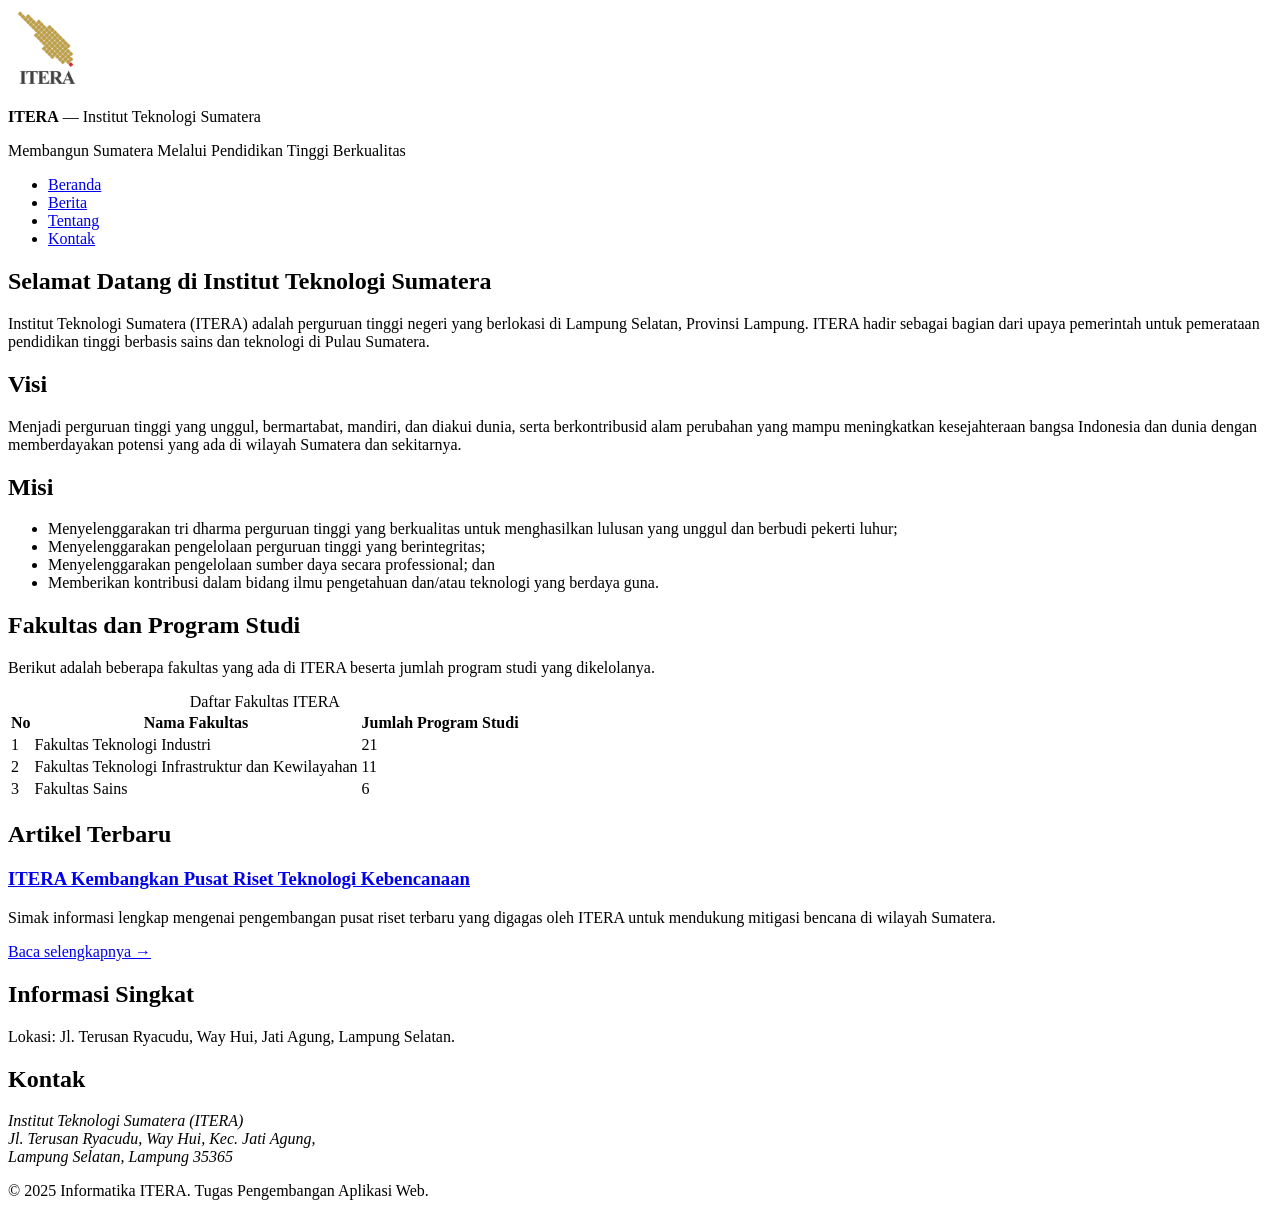
<file: index.html>
<!DOCTYPE html>
<html lang="id">
<head>
    <meta charset="UTF-8">
    <meta name="viewport" content="width=device-width, initial-scale=1.0">
    <title>ITERA - Institut Teknologi Sumatera</title>
</head>
<body>

    <header>
        <img src="images/logo-itera.png" alt="Logo Institut Teknologi Sumatera" width="80" height="80">
        <p>
            <strong>ITERA</strong> &mdash; Institut Teknologi Sumatera
        </p>
        <p>Membangun Sumatera Melalui Pendidikan Tinggi Berkualitas</p>
    </header>

    <nav>
        <ul>
            <li><a href="index.html">Beranda</a></li>
            <li><a href="berita.html">Berita</a></li>
            <li><a href="#tentang">Tentang</a></li>
            <li><a href="#kontak">Kontak</a></li>
        </ul>
    </nav>

    <main>

        <section id="tentang">
            <h1>Selamat Datang di Institut Teknologi Sumatera</h1>
            <p>
                Institut Teknologi Sumatera (ITERA) adalah perguruan tinggi negeri
                yang berlokasi di Lampung Selatan, Provinsi Lampung. 
                ITERA hadir sebagai bagian dari upaya pemerintah untuk pemerataan pendidikan tinggi berbasis sains dan teknologi di Pulau Sumatera.
            </p>

            <h2>Visi</h2>
            <p>
                Menjadi perguruan tinggi yang unggul, bermartabat, mandiri, dan diakui dunia, serta 
                berkontribusid alam perubahan yang mampu meningkatkan kesejahteraan bangsa Indonesia dan
                dunia dengan memberdayakan potensi yang ada di wilayah Sumatera dan sekitarnya.
            </p>

            <h2>Misi</h2>
            <ul>
                <li>Menyelenggarakan tri dharma perguruan tinggi yang berkualitas untuk menghasilkan lulusan yang unggul dan berbudi pekerti luhur;</li>
                <li>Menyelenggarakan pengelolaan perguruan tinggi yang berintegritas;</li>
                <li>Menyelenggarakan pengelolaan sumber daya secara professional; dan</li>
                <li>Memberikan kontribusi dalam bidang ilmu pengetahuan dan/atau teknologi yang berdaya guna.</li>
            </ul>
        </section>

        <section id="fakultas">
            <h2>Fakultas dan Program Studi</h2>
            <p>
                Berikut adalah beberapa fakultas yang ada di ITERA beserta jumlah
                program studi yang dikelolanya.
            </p>

            <table>
                <caption>Daftar Fakultas ITERA</caption>
                <thead>
                    <tr>
                        <th scope="col">No</th>
                        <th scope="col">Nama Fakultas</th>
                        <th scope="col">Jumlah Program Studi</th>
                    </tr>
                </thead>
                <tbody>
                    <tr>
                        <td>1</td>
                        <td>Fakultas Teknologi Industri</td>
                        <td>21</td>
                    </tr>
                    <tr>
                        <td>2</td>
                        <td>Fakultas Teknologi Infrastruktur dan Kewilayahan</td>
                        <td>11</td>
                    </tr>
                    <tr>
                        <td>3</td>
                        <td>Fakultas Sains</td>
                        <td>6</td>
                    </tr>
                </tbody>
            </table>
        </section>

        <section id="artikel-terbaru">
            <h2>Artikel Terbaru</h2>
            <article>
                <h3><a href="berita.html">ITERA Kembangkan Pusat Riset Teknologi Kebencanaan</a></h3>
                <p>
                    Simak informasi lengkap mengenai pengembangan pusat riset
                    terbaru yang digagas oleh ITERA untuk mendukung mitigasi
                    bencana di wilayah Sumatera.
                </p>
                <p><a href="berita.html">Baca selengkapnya &rarr;</a></p>
            </article>
        </section>

    </main>

    <aside>
        <h2>Informasi Singkat</h2>
        <p>Lokasi: Jl. Terusan Ryacudu, Way Hui, Jati Agung, Lampung Selatan.</p>
    </aside>

    <footer id="kontak">
        <h2>Kontak</h2>
        <address>
            Institut Teknologi Sumatera (ITERA)<br>
            Jl. Terusan Ryacudu, Way Hui, Kec. Jati Agung,<br>
            Lampung Selatan, Lampung 35365
        </address>
        <p>&copy; 2025 Informatika ITERA. Tugas Pengembangan Aplikasi Web.</p>
    </footer>

</body>
</html>
</file>
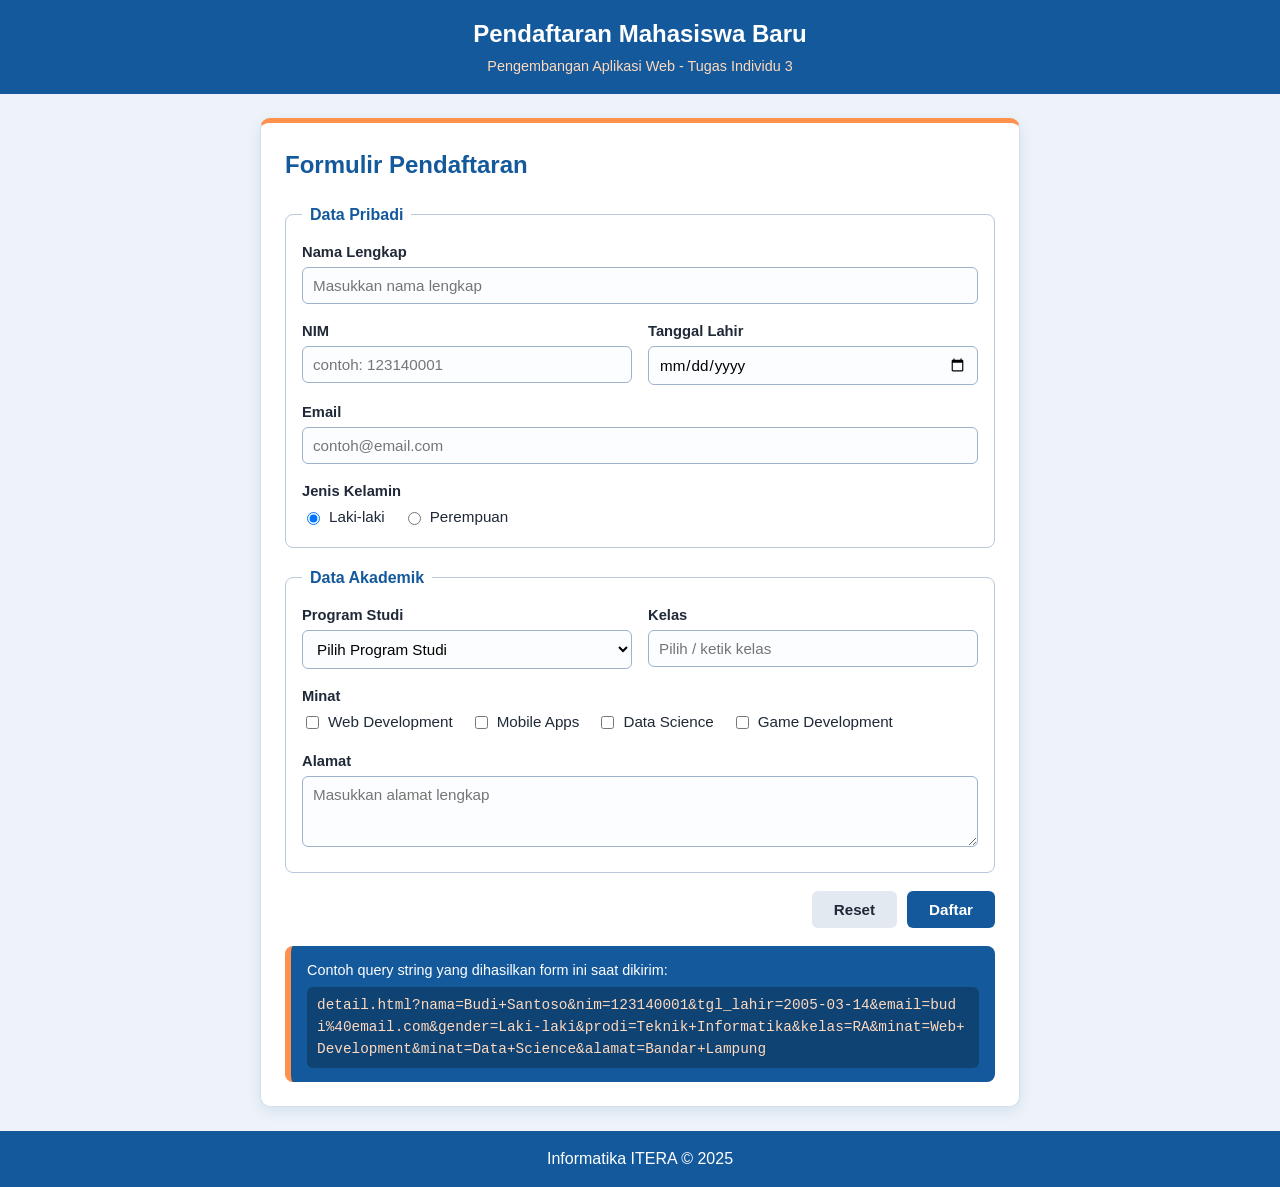
<file: task_3/index.html>
<!DOCTYPE html>
<html lang="id">
<head>
  <meta charset="UTF-8">
  <meta name="viewport" content="width=device-width, initial-scale=1.0">
  <title>Pendaftaran Mahasiswa Baru</title>
  <link rel="stylesheet" href="style.css">
</head>
<body>
  <div class="page">

    <header class="site-header">
      <h1>Pendaftaran Mahasiswa Baru</h1>
      <p>Pengembangan Aplikasi Web - Tugas Individu 3</p>
    </header>

    <main class="content">
      <section class="card">
        <h2>Formulir Pendaftaran</h2>

        <!--
          method="get"  : data dikirim lewat query string di URL
          action        : halaman tujuan (detail.html)
          Setiap atribut name menjadi nama parameter query string:
          detail.html?nama=...&nim=...&email=...&tgl_lahir=...&gender=...
                     &prodi=...&minat=...&minat=...&alamat=...
        -->
        <form method="get" action="detail.html">

          <fieldset>
            <legend>Data Pribadi</legend>
            <div class="form-grid">
              <div class="field full">
                <label class="title" for="nama">Nama Lengkap</label>
                <input type="text" id="nama" name="nama"
                       placeholder="Masukkan nama lengkap" required>
              </div>

              <div class="field">
                <label class="title" for="nim">NIM</label>
                <input type="text" id="nim" name="nim"
                       pattern="[0-9]{9}" title="NIM terdiri dari 9 digit angka"
                       placeholder="contoh: 123140001" required>
              </div>

              <div class="field">
                <label class="title" for="tgl_lahir">Tanggal Lahir</label>
                <input type="date" id="tgl_lahir" name="tgl_lahir" required>
              </div>

              <div class="field full">
                <label class="title" for="email">Email</label>
                <input type="email" id="email" name="email"
                       placeholder="contoh@email.com" required>
              </div>

              <div class="field full">
                <span class="title" style="display:block;margin-bottom:4px;font-weight:bold;font-size:0.92rem;">Jenis Kelamin</span>
                <div class="choice-group">
                  <label for="laki"><input type="radio" id="laki" name="gender" value="Laki-laki" checked> Laki-laki</label>
                  <label for="perempuan"><input type="radio" id="perempuan" name="gender" value="Perempuan"> Perempuan</label>
                </div>
              </div>
            </div>
          </fieldset>

          <fieldset>
            <legend>Data Akademik</legend>
            <div class="form-grid">
              <div class="field">
                <label class="title" for="prodi">Program Studi</label>
                <select id="prodi" name="prodi" required>
                  <option value="">Pilih Program Studi</option>
                  <option value="Teknik Informatika">Teknik Informatika</option>
                  <option value="Sistem Informasi">Sistem Informasi</option>
                  <option value="Teknik Elektro">Teknik Elektro</option>
                </select>
              </div>

              <div class="field">
                <label class="title" for="kelas">Kelas</label>
                <input type="text" id="kelas" name="kelas" list="daftar-kelas"
                       placeholder="Pilih / ketik kelas">
                <datalist id="daftar-kelas">
                  <option value="RA">
                  <option value="RB">
                  <option value="RC">
                  <option value="RD">
                </datalist>
              </div>

              <div class="field full">
                <span class="title" style="display:block;margin-bottom:4px;font-weight:bold;font-size:0.92rem;">Minat</span>
                <div class="choice-group">
                  <label for="m-web"><input type="checkbox" id="m-web" name="minat" value="Web Development"> Web Development</label>
                  <label for="m-mobile"><input type="checkbox" id="m-mobile" name="minat" value="Mobile Apps"> Mobile Apps</label>
                  <label for="m-data"><input type="checkbox" id="m-data" name="minat" value="Data Science"> Data Science</label>
                  <label for="m-game"><input type="checkbox" id="m-game" name="minat" value="Game Development"> Game Development</label>
                </div>
              </div>

              <div class="field full">
                <label class="title" for="alamat">Alamat</label>
                <textarea id="alamat" name="alamat" rows="3"
                          placeholder="Masukkan alamat lengkap"></textarea>
              </div>
            </div>
          </fieldset>

          <div class="actions">
            <input type="reset" value="Reset">
            <input type="submit" value="Daftar">
          </div>
        </form>

        <div class="info-box">
          Contoh query string yang dihasilkan form ini saat dikirim:
          <code>detail.html?nama=Budi+Santoso&amp;nim=123140001&amp;tgl_lahir=2005-03-14&amp;email=budi%40email.com&amp;gender=Laki-laki&amp;prodi=Teknik+Informatika&amp;kelas=RA&amp;minat=Web+Development&amp;minat=Data+Science&amp;alamat=Bandar+Lampung</code>
        </div>
      </section>
    </main>

    <footer class="site-footer">
      Informatika ITERA &copy; 2025
    </footer>

  </div>
</body>
</html>
</file>
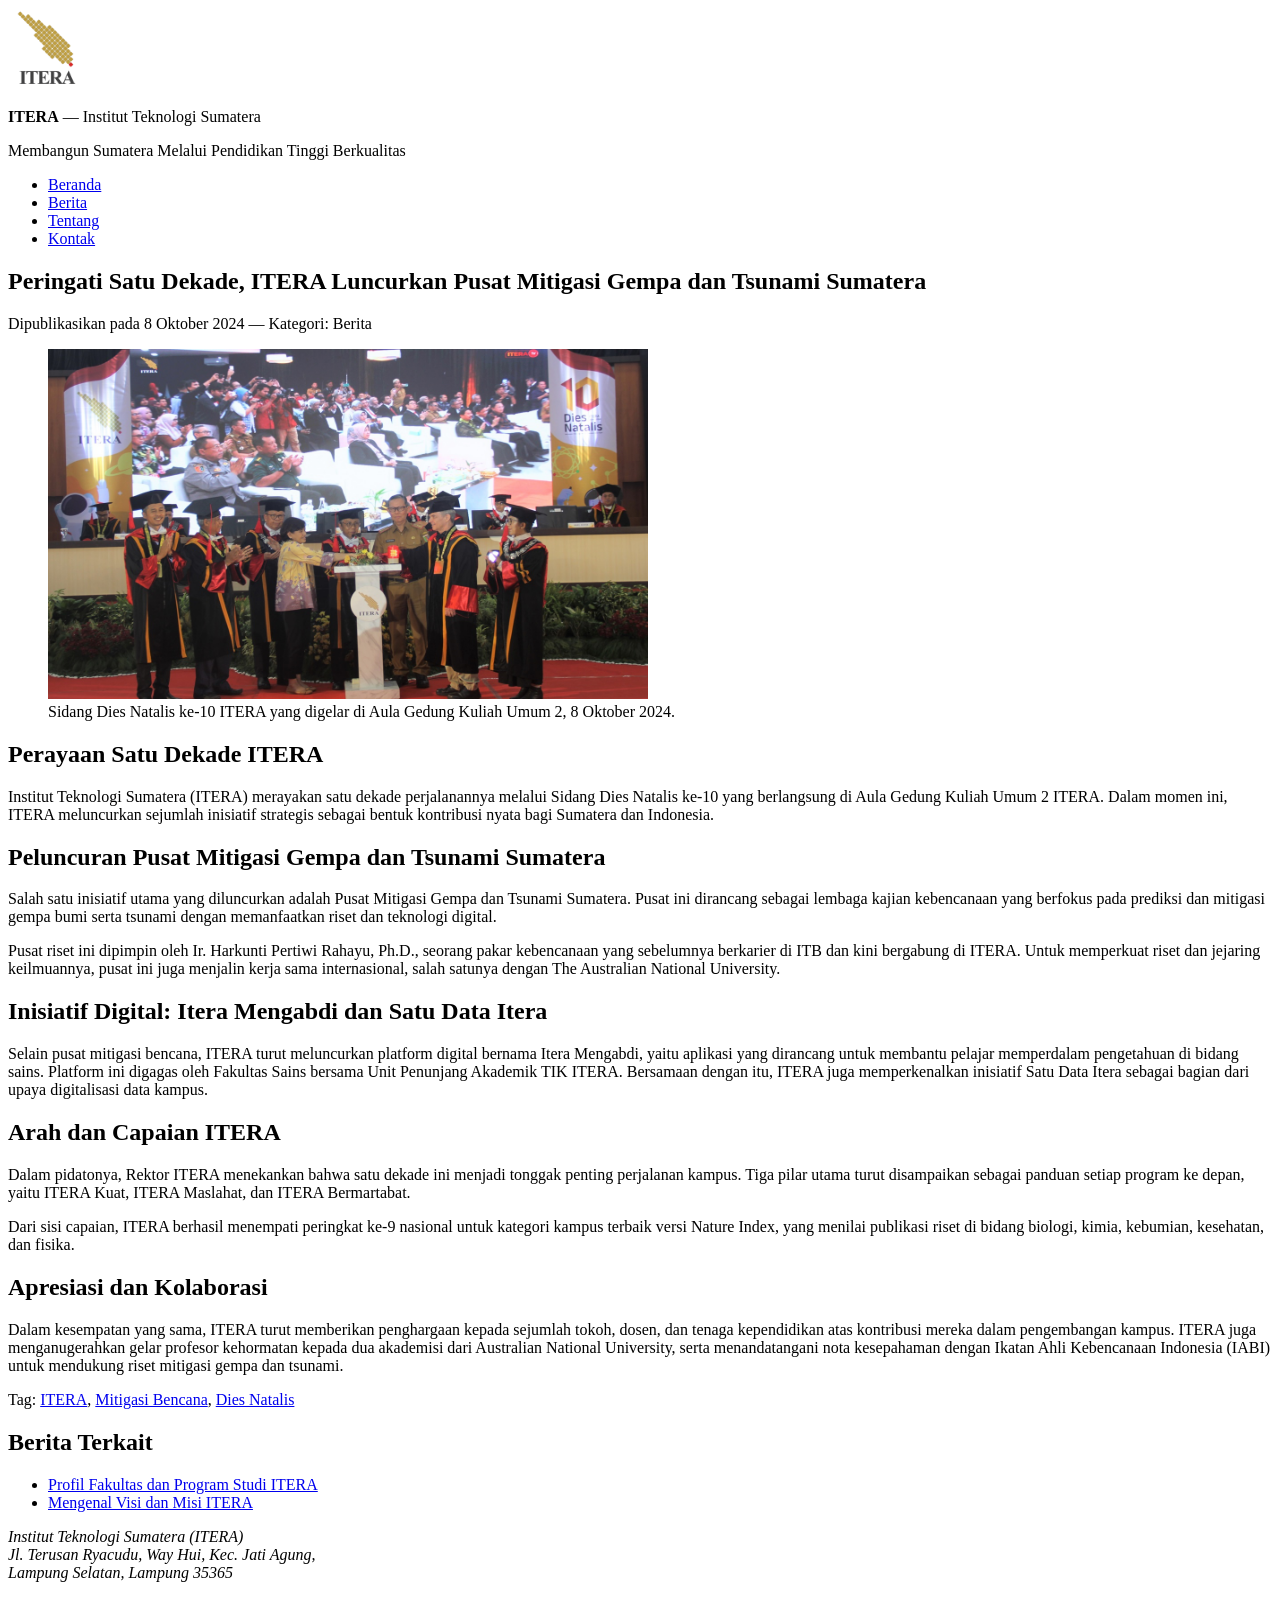
<file: berita.html>
<!DOCTYPE html>
<html lang="id">
<head>
    <meta charset="UTF-8">
    <meta name="viewport" content="width=device-width, initial-scale=1.0">
    <title>Berita - ITERA Luncurkan Pusat Mitigasi Gempa dan Tsunami Sumatera</title>
</head>
<body>

    <header>
        <img src="images/logo-itera.png" alt="Logo Institut Teknologi Sumatera" width="80" height="80">
        <p>
            <strong>ITERA</strong> &mdash; Institut Teknologi Sumatera
        </p>
        <p>Membangun Sumatera Melalui Pendidikan Tinggi Berkualitas</p>
    </header>

    <nav>
        <ul>
            <li><a href="index.html">Beranda</a></li>
            <li><a href="berita.html">Berita</a></li>
            <li><a href="index.html#tentang">Tentang</a></li>
            <li><a href="index.html#kontak">Kontak</a></li>
        </ul>
    </nav>

    <main>
        <article>
            <header>
                <h1>Peringati Satu Dekade, ITERA Luncurkan Pusat Mitigasi Gempa dan Tsunami Sumatera</h1>
                <p>
                    Dipublikasikan pada <time datetime="2024-10-08">8 Oktober 2024</time>
                    &mdash; Kategori: Berita
                </p>
            </header>

            <figure>
                <img src="images/pusat-mitigasi-gempa.jpg"
                     alt="Suasana Sidang Dies Natalis ke-10 ITERA di Aula Gedung Kuliah Umum 2"
                     width="600" height="350">
                <figcaption>
                    Sidang Dies Natalis ke-10 ITERA yang digelar di Aula Gedung Kuliah Umum 2, 8 Oktober 2024.
                </figcaption>
            </figure>

            <section>
                <h2>Perayaan Satu Dekade ITERA</h2>
                <p>
                    Institut Teknologi Sumatera (ITERA) merayakan satu dekade
                    perjalanannya melalui Sidang Dies Natalis ke-10 yang
                    berlangsung di Aula Gedung Kuliah Umum 2 ITERA. Dalam momen
                    ini, ITERA meluncurkan sejumlah inisiatif strategis sebagai
                    bentuk kontribusi nyata bagi Sumatera dan Indonesia.
                </p>
            </section>

            <section>
                <h2>Peluncuran Pusat Mitigasi Gempa dan Tsunami Sumatera</h2>
                <p>
                    Salah satu inisiatif utama yang diluncurkan adalah Pusat
                    Mitigasi Gempa dan Tsunami Sumatera. Pusat ini dirancang
                    sebagai lembaga kajian kebencanaan yang berfokus pada
                    prediksi dan mitigasi gempa bumi serta tsunami dengan
                    memanfaatkan riset dan teknologi digital.
                </p>
                <p>
                    Pusat riset ini dipimpin oleh Ir. Harkunti Pertiwi Rahayu,
                    Ph.D., seorang pakar kebencanaan yang sebelumnya berkarier
                    di ITB dan kini bergabung di ITERA. Untuk memperkuat riset
                    dan jejaring keilmuannya, pusat ini juga menjalin kerja
                    sama internasional, salah satunya dengan The Australian
                    National University.
                </p>
            </section>

            <section>
                <h2>Inisiatif Digital: Itera Mengabdi dan Satu Data Itera</h2>
                <p>
                    Selain pusat mitigasi bencana, ITERA turut meluncurkan
                    platform digital bernama Itera Mengabdi, yaitu aplikasi
                    yang dirancang untuk membantu pelajar memperdalam
                    pengetahuan di bidang sains. Platform ini digagas oleh
                    Fakultas Sains bersama Unit Penunjang Akademik TIK ITERA.
                    Bersamaan dengan itu, ITERA juga memperkenalkan inisiatif
                    Satu Data Itera sebagai bagian dari upaya digitalisasi
                    data kampus.
                </p>
            </section>

            <section>
                <h2>Arah dan Capaian ITERA</h2>
                <p>
                    Dalam pidatonya, Rektor ITERA menekankan bahwa satu dekade
                    ini menjadi tonggak penting perjalanan kampus. Tiga pilar
                    utama turut disampaikan sebagai panduan setiap program ke
                    depan, yaitu ITERA Kuat, ITERA Maslahat, dan ITERA
                    Bermartabat.
                </p>
                <p>
                    Dari sisi capaian, ITERA berhasil menempati peringkat ke-9
                    nasional untuk kategori kampus terbaik versi Nature Index,
                    yang menilai publikasi riset di bidang biologi, kimia,
                    kebumian, kesehatan, dan fisika.
                </p>
            </section>

            <section>
                <h2>Apresiasi dan Kolaborasi</h2>
                <p>
                    Dalam kesempatan yang sama, ITERA turut memberikan
                    penghargaan kepada sejumlah tokoh, dosen, dan tenaga
                    kependidikan atas kontribusi mereka dalam pengembangan
                    kampus. ITERA juga menganugerahkan gelar profesor
                    kehormatan kepada dua akademisi dari Australian National
                    University, serta menandatangani nota kesepahaman dengan
                    Ikatan Ahli Kebencanaan Indonesia (IABI) untuk mendukung
                    riset mitigasi gempa dan tsunami.
                </p>
            </section>

            <footer>
                <p>
                    Tag:
                    <a href="index.html#tentang">ITERA</a>,
                    <a href="berita.html">Mitigasi Bencana</a>,
                    <a href="berita.html">Dies Natalis</a>
                </p>
            </footer>
        </article>
    </main>

    <aside>
        <h2>Berita Terkait</h2>
        <ul>
            <li><a href="index.html#artikel-terbaru">Profil Fakultas dan Program Studi ITERA</a></li>
            <li><a href="index.html#tentang">Mengenal Visi dan Misi ITERA</a></li>
        </ul>
    </aside>

    <footer>
        <address>
            Institut Teknologi Sumatera (ITERA)<br>
            Jl. Terusan Ryacudu, Way Hui, Kec. Jati Agung,<br>
            Lampung Selatan, Lampung 35365
        </address>
        <p>&copy; 2025 Informatika ITERA. Tugas Pengembangan Aplikasi Web.</p>
    </footer>

</body>
</html>
</file>
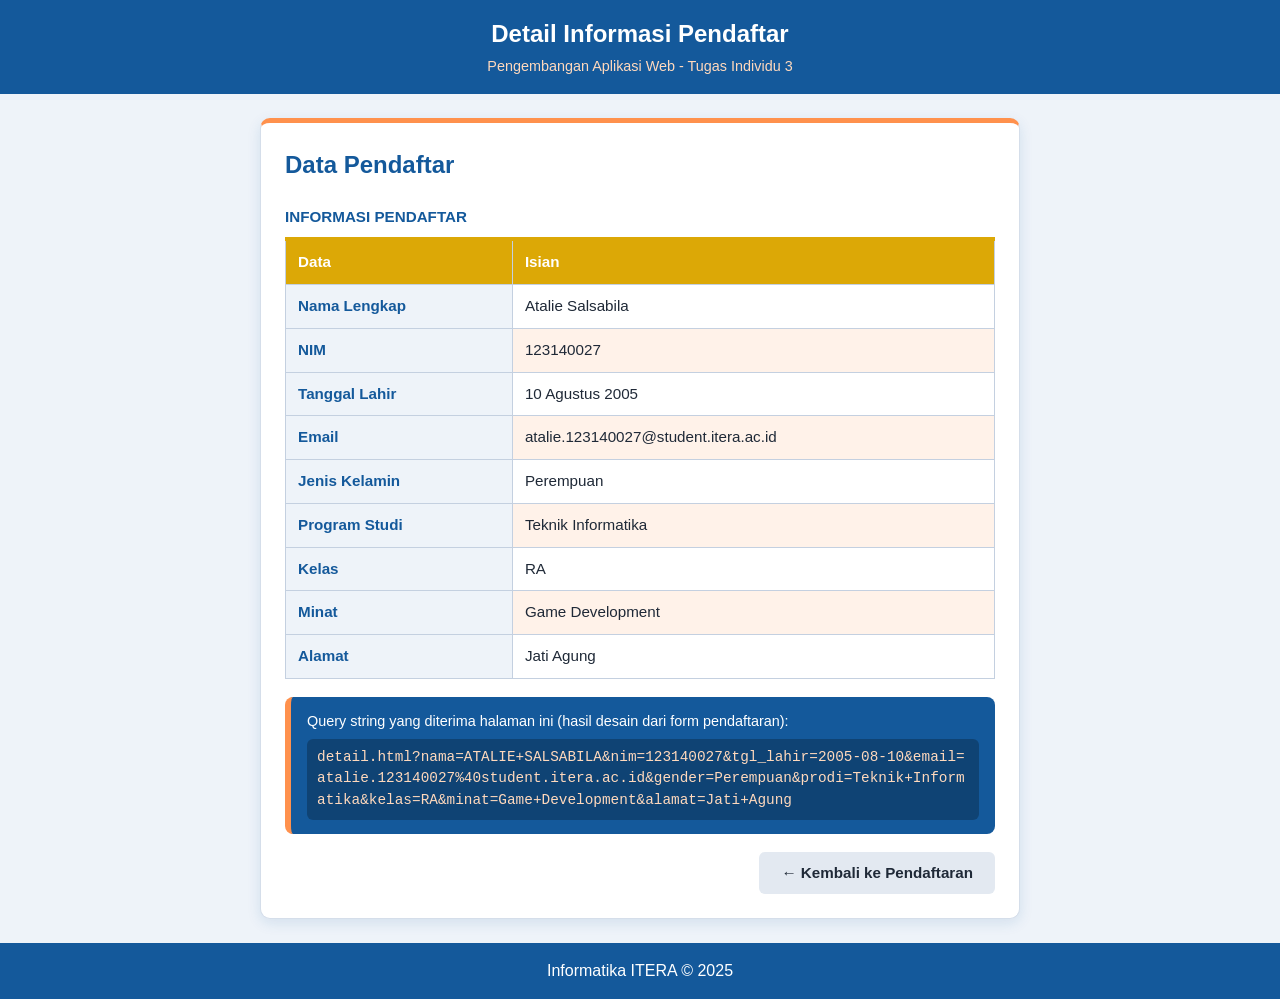
<file: task_3/detail.html>
<!DOCTYPE html>
<html lang="id">
<head>
  <meta charset="UTF-8">
  <meta name="viewport" content="width=device-width, initial-scale=1.0">
  <title>Detail Pendaftar</title>
  <link rel="stylesheet" href="style.css">
</head>
<body>
  <div class="page">

    <header class="site-header">
      <h1>Detail Informasi Pendaftar</h1>
      <p>Pengembangan Aplikasi Web - Tugas Individu 3</p>
    </header>

    <main class="content">
      <section class="card">
        <h2>Data Pendaftar</h2>

        <!-- Data di bawah ini DUMMY (statis).
             Halaman ini hanya menerima query string pada URL,
             tanpa menangkap / memproses datanya. -->
        <table class="data">
          <caption>Informasi pendaftar</caption>
          <thead>
            <tr>
              <th>Data</th>
              <th>Isian</th>
            </tr>
          </thead>
          <tbody>
            <tr>
              <th scope="row">Nama Lengkap</th>
              <td>Atalie Salsabila</td>
            </tr>
            <tr>
              <th scope="row">NIM</th>
              <td>123140027</td>
            </tr>
            <tr>
              <th scope="row">Tanggal Lahir</th>
              <td>10 Agustus 2005</td>
            </tr>
            <tr>
              <th scope="row">Email</th>
              <td>atalie.123140027@student.itera.ac.id</td>
            </tr>
            <tr>
              <th scope="row">Jenis Kelamin</th>
              <td>Perempuan</td>
            </tr>
            <tr>
              <th scope="row">Program Studi</th>
              <td>Teknik Informatika</td>
            </tr>
            <tr>
              <th scope="row">Kelas</th>
              <td>RA</td>
            </tr>
            <tr>
              <th scope="row">Minat</th>
              <td>Game Development</td>
            </tr>
            <tr>
              <th scope="row">Alamat</th>
              <td>Jati Agung</td>
            </tr>
          </tbody>
        </table>

        <div class="info-box">
          Query string yang diterima halaman ini (hasil desain dari form pendaftaran):
          <code>detail.html?nama=ATALIE+SALSABILA&amp;nim=123140027&amp;tgl_lahir=2005-08-10&amp;email=atalie.123140027%40student.itera.ac.id&amp;gender=Perempuan&amp;prodi=Teknik+Informatika&amp;kelas=RA&amp;minat=Game+Development&amp;alamat=Jati+Agung</code>
        </div>

        <div class="actions" style="margin-top:18px;">
          <a class="btn btn-secondary" href="index.html">&larr; Kembali ke Pendaftaran</a>
        </div>
      </section>
    </main>

    <footer class="site-footer">
      Informatika ITERA &copy; 2025
    </footer>

  </div>
</body>
</html>
</file>
<file: task_3/style.css>
/* ===== Reset & dasar ===== */
* {
  box-sizing: border-box;
}

body {
  margin: 0;
  font-family: Arial, Helvetica, sans-serif;
  background-color: #eef3f9;
  color: #1f2937;
  line-height: 1.5;
}

/* ===== Layout (Flexbox) ===== */
.page {
  min-height: 100vh;
  display: flex;
  flex-direction: column;
}

header.site-header,
footer.site-footer {
  background-color: #14599b;
  color: #ffffff;
  text-align: center;
  padding: 16px 12px;
}

header.site-header h1 {
  margin: 0;
  font-size: 1.5rem;
}

header.site-header p {
  margin: 4px 0 0;
  font-size: 0.9rem;
  color: #ffd9bd;
}

main.content {
  flex: 1;
  display: flex;
  justify-content: center;
  align-items: flex-start;
  padding: 24px 12px;
}

/* ===== Box (card) ===== */
.card {
  width: 100%;
  max-width: 760px;
  background-color: #ffffff;
  border: 1px solid #d5deea;
  border-top: 5px solid #ff914d;
  border-radius: 10px;
  padding: 24px;
  box-shadow: 0 4px 14px rgba(20, 89, 155, 0.12);
}

.card + .card {
  margin-top: 20px;
}

.card h2 {
  margin-top: 0;
  color: #14599b;
}

/* ===== Form ===== */
form fieldset {
  border: 1px solid #b9c8dc;
  border-radius: 8px;
  margin: 0 0 18px;
  padding: 14px 16px 6px;
}

form legend {
  padding: 0 8px;
  font-weight: bold;
  color: #14599b;
}

/* Grid untuk menata kolom form */
.form-grid {
  display: grid;
  grid-template-columns: 1fr 1fr;
  gap: 4px 16px;
}

.form-grid .full {
  grid-column: 1 / 3;
}

.field {
  margin-bottom: 12px;
}

.field label.title {
  display: block;
  margin-bottom: 4px;
  font-weight: bold;
  font-size: 0.92rem;
}

input[type="text"],
input[type="email"],
input[type="date"],
input[type="tel"],
select,
textarea {
  width: 100%;
  padding: 9px 10px;
  border: 1px solid #9fb2cc;
  border-radius: 6px;
  font-size: 0.95rem;
  font-family: inherit;
  background-color: #fbfdff;
}

input:focus,
select:focus,
textarea:focus {
  outline: none;
  border-color: #ff914d;
  box-shadow: 0 0 0 3px rgba(255, 145, 77, 0.25);
}

.choice-group {
  display: flex;
  flex-wrap: wrap;
  gap: 6px 18px;
}

.choice-group label {
  display: inline-flex;
  align-items: center;
  gap: 6px;
  font-size: 0.95rem;
}

.actions {
  display: flex;
  justify-content: flex-end;
  gap: 10px;
}

button,
input[type="submit"],
input[type="reset"],
.btn {
  padding: 10px 22px;
  border: none;
  border-radius: 6px;
  font-size: 0.95rem;
  font-weight: bold;
  cursor: pointer;
  text-decoration: none;
  display: inline-block;
}

input[type="submit"],
.btn-primary {
  background-color: #14599b;
  color: #ffffff;
}

input[type="submit"]:hover,
.btn-primary:hover {
  background-color: #0e426f;
}

input[type="reset"],
.btn-secondary {
  background-color: #e3e9f1;
  color: #1f2937;
}

input[type="reset"]:hover,
.btn-secondary:hover {
  background-color: #cfd8e5;
}

/* ===== Tabel ===== */
table.data {
  width: 100%;
  border-collapse: collapse;
  border-top: 4px solid #dca806;
  font-size: 0.95rem;
}

table.data caption {
  text-align: left;
  font-weight: bold;
  text-transform: uppercase;
  padding: 0.25em 0 8px;
  color: #14599b;
}

table.data th,
table.data td {
  padding: 10px 12px;
  border: 1px solid #c4d0e0;
  text-align: left;
  vertical-align: top;
}

table.data thead th {
  background-color: #dca806;
  color: #ffffff;
}

table.data tbody th {
  width: 32%;
  background-color: #eef3f9;
  color: #14599b;
}

table.data tbody tr:nth-child(even) td {
  background-color: rgba(255, 145, 77, 0.12);
}

table.data tbody tr:hover td,
table.data tbody tr:hover th {
  background-color: #ffe7b2;
  transition: background-color 0.3s;
}

/* ===== Kotak informasi query string ===== */
.info-box {
  background-color: #14599b;
  color: #ffffff;
  border-left: 6px solid #ff914d;
  border-radius: 8px;
  padding: 14px 16px;
  margin-top: 18px;
  font-size: 0.9rem;
}

.info-box code {
  display: block;
  margin-top: 6px;
  padding: 8px 10px;
  background-color: rgba(0, 0, 0, 0.25);
  border-radius: 6px;
  color: #ffd9bd;
  word-break: break-all;
  font-family: Consolas, "Courier New", monospace;
}

.hcard-name {
  font-weight: bold;
}

/* ===== Responsif ===== */
@media (max-width: 600px) {
  .form-grid {
    grid-template-columns: 1fr;
  }

  .form-grid .full {
    grid-column: 1 / 2;
  }

  .actions {
    flex-direction: column;
  }

  table.data tbody th {
    width: 40%;
  }
}
</file>
